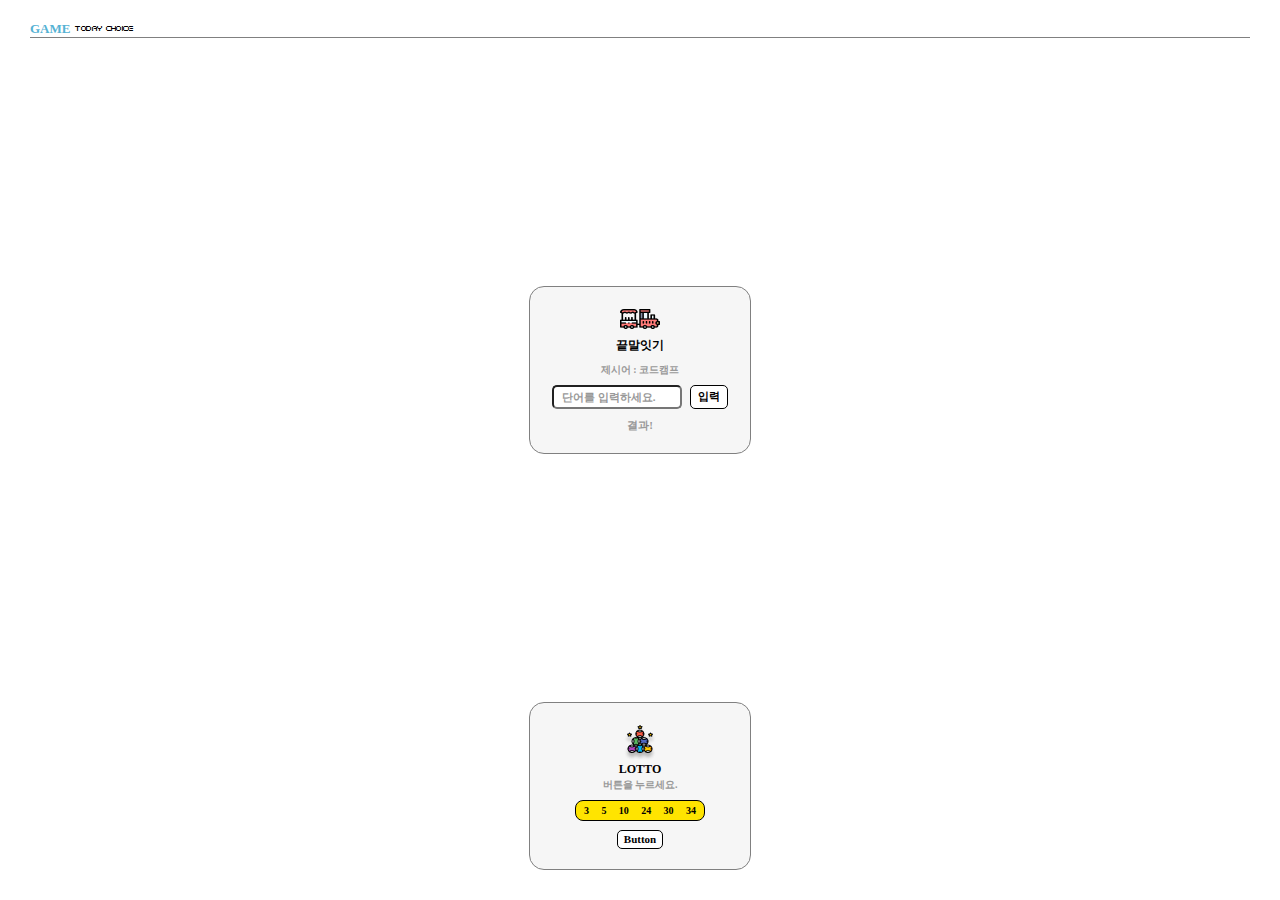
<file: cyworld/game.html>
<!DOCTYPE html>
<html lang="ko">
<head>
    <title>Game</title>
    <link href="./styles/game.css" rel="stylesheet">
    <script src="./script/game.js"></script>
</head>
<body>
    <div class="wrapper">
        <div class="wrapper__header">
            <div class="header__title">
                <div class="title">GAME</div>
                <div class="subtitle">TODAY CHOICE</div>
            </div>
            <div class="divideLine"></div>
        </div>
        <div class="game__container">
            <img src="./images/word.png">
            <div class="game__title">끝말잇기</div>
            <div class="game__subtitle">제시어 : <span id="word">코드캠프</span></div>
            <div class="game__input__container">
                <input id="inputText" type="text" placeholder="단어를 입력하세요.">
                <button onclick="startWord()" id="inputButton">입력</button>
            </div>
            <span id="gameResult">결과!</span>
        </div>
        <div class="game__container">
            <img src="./images/lotto.png">
            <div class="game__title">LOTTO</div>
            <div class="game__subtitle">버튼을 누르세요.</div>
            <div class="game__lotto">
                <span id="num1">3</span>
                <span id="num2">5</span> 
                <span id="num3">10</span> 
                <span id="num4">24</span> 
                <span id="num5">30</span> 
                <span id="num6">34</span>
            </div>
            <button onclick="putLottoNum()" id="lottoButton">Button</button>
        </div>
    </div>
</body>
</html>
</file>
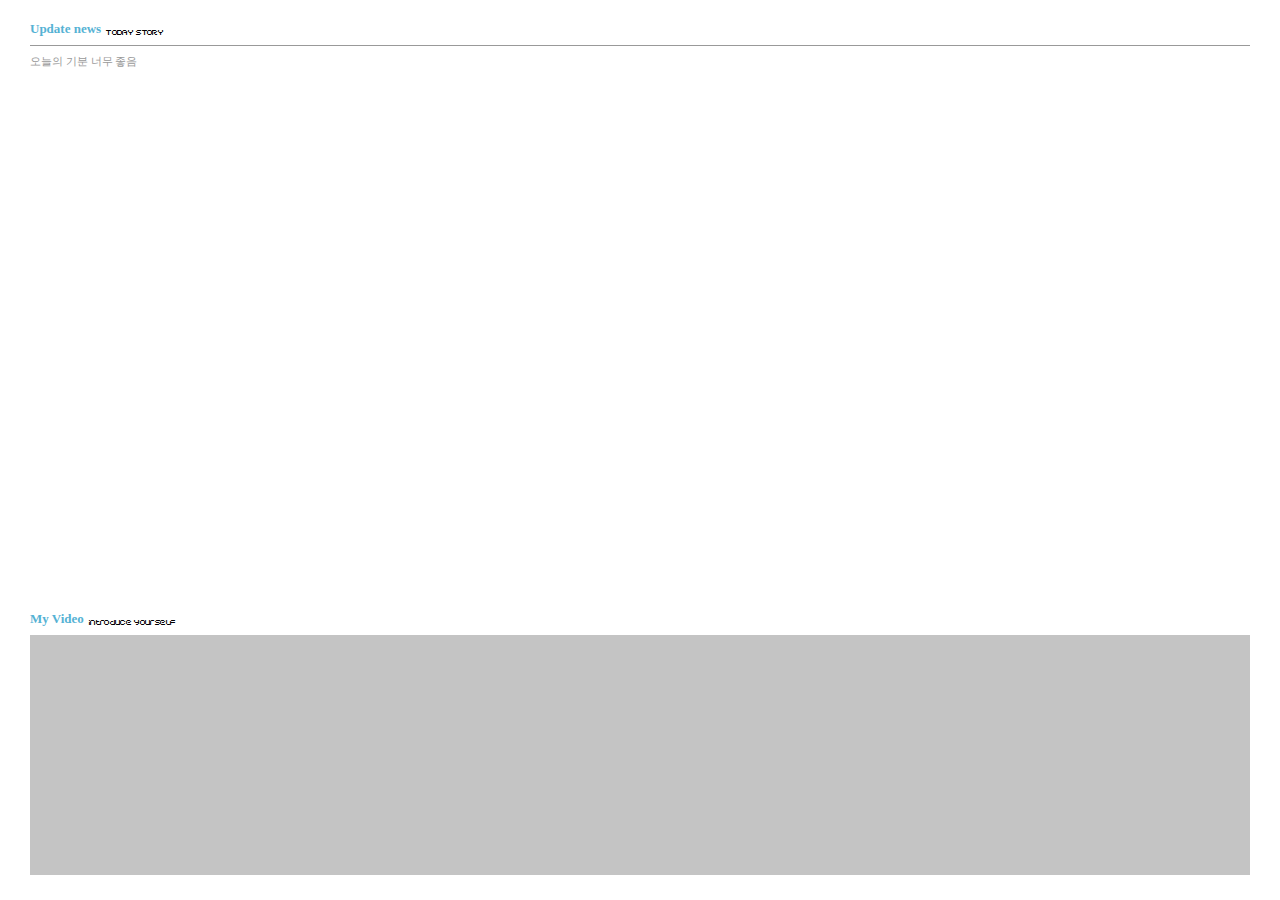
<file: cyworld/home.html>
<!DOCTYPE html>
<html lang="ko">
<head>
    <title>Home</title>
    <link href="./styles/home.css" rel="stylesheet">
</head>
<body>
    <div class="wrapper">
        <div class="wrapper__header">
            <div class="content__title">
                <div class="title">Update news</div>
                <div class="subtitle">TODAY STORY</div>
            </div>
            <div class="content">오늘의 기분 너무 좋음</div>
        </div>
        <div class="wrapper__body">
            <div class="content__title">
                <div class="title">My Video</div>
                <div class="subtitle">introduce yourself</div>
            </div>
            <div class="videobox"> </div>
        </div>
    </div>
</body>
</html>
</file>
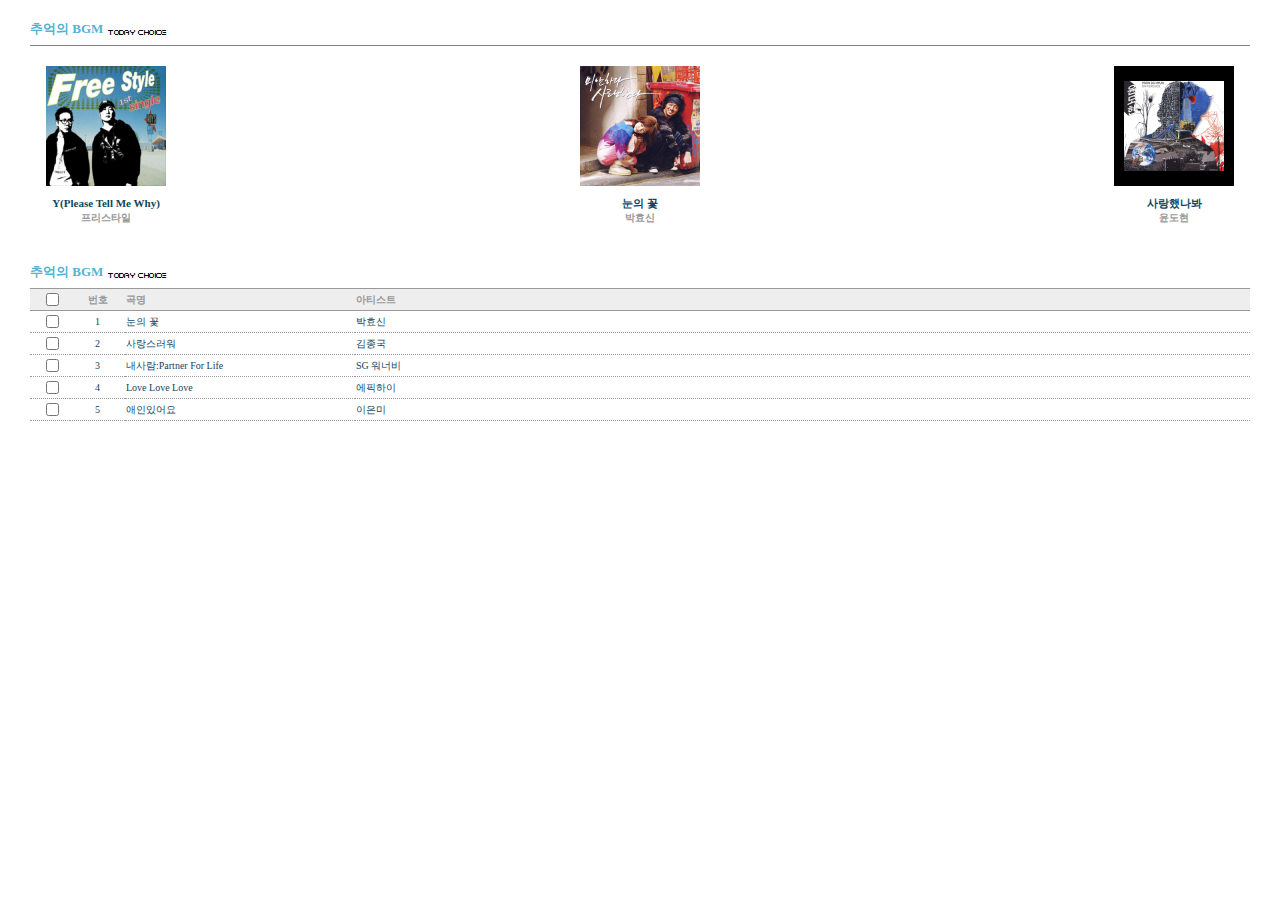
<file: cyworld/jukebox.html>
<!DOCTYPE html>
<html lang="ko">
<head>
    <title>Music</title>
    <link href="./styles/jukebox.css" rel="stylesheet">
    <script src="./script/jukebox.js"></script>
</head>
<body>
    <div class="wrapper">
        <div class="wrapper__header">
            <div class="header__title">
                <div class="title">추억의 BGM</div>
                <div class="subtitle">TODAY CHOICE</div>
            </div>
            <div class="divideLine"></div>
            <div class="album__container">
                <div class="album__container__song">
                    <div class="song__img"><img src="./images/jukebox-01.png"></div>
                    <div class="song__title">Y(Please Tell Me Why)</div>
                    <div class="song__artist">프리스타일</div>
                </div>
                <div class="album__container__song">
                    <div class="song__img"><img src="./images/jukebox-02.png"></div>
                    <div class="song__title">눈의 꽃</div>
                    <div class="song__artist">박효신</div>
                </div>
                <div class="album__container__song">
                    <div class="song__img"><img src="./images/jukebox-03.png"></div>
                    <div class="song__title">사랑했나봐</div>
                    <div class="song__artist">윤도현</div>
                </div>
            </div>
            <div class="album__table">
                <div class="header__title">
                    <div class="title">추억의 BGM</div>
                    <div class="subtitle">TODAY CHOICE</div>
                </div>
                <table id="table" class="table">
                    <tr>
                        <!-- this는 이벤트가 발생한 element, 즉, 'all' 체크박스 -->
                        <th class="th-1"><input type="checkbox" id="all" name="music" onclick='selectAll(this)'></th>
                        <th class="th-2">번호</th>
                        <th class="th-3">곡명</th>
                        <th>아티스트</th>
                    </tr>
                    <tr>
                        <td><input type="checkbox"  name="music"></td>
                        <td><center>1</center></td>
                        <td>눈의 꽃</td>
                        <td>박효신</td>
                    </tr>
                    <tr>
                        <td><input type="checkbox" name="music"></td>
                        <td><center>2</center></td>
                        <td>사랑스러워</td>
                        <td>김종국</td>
                    </tr>
                    <tr>
                        <td><input type="checkbox" name="music"></td>
                        <td><center>3</center></td>
                        <td>내사람:Partner For Life</td>
                        <td>SG 워너비</td>
                    </tr>
                    <tr>
                        <td><input type="checkbox" name="music"></td>
                        <td><center>4</center></td>
                        <td>Love Love Love</td>
                        <td>에픽하이</td>
                    </tr>
                    <tr>
                        <td><input type="checkbox" name="music"></td>
                        <td><center>5</center></td>
                        <td>애인있어요</td>
                        <td>이은미</td>
                    </tr>
                </table>
            </div>
        </div>
    </div>
</body>
</html>
</file>
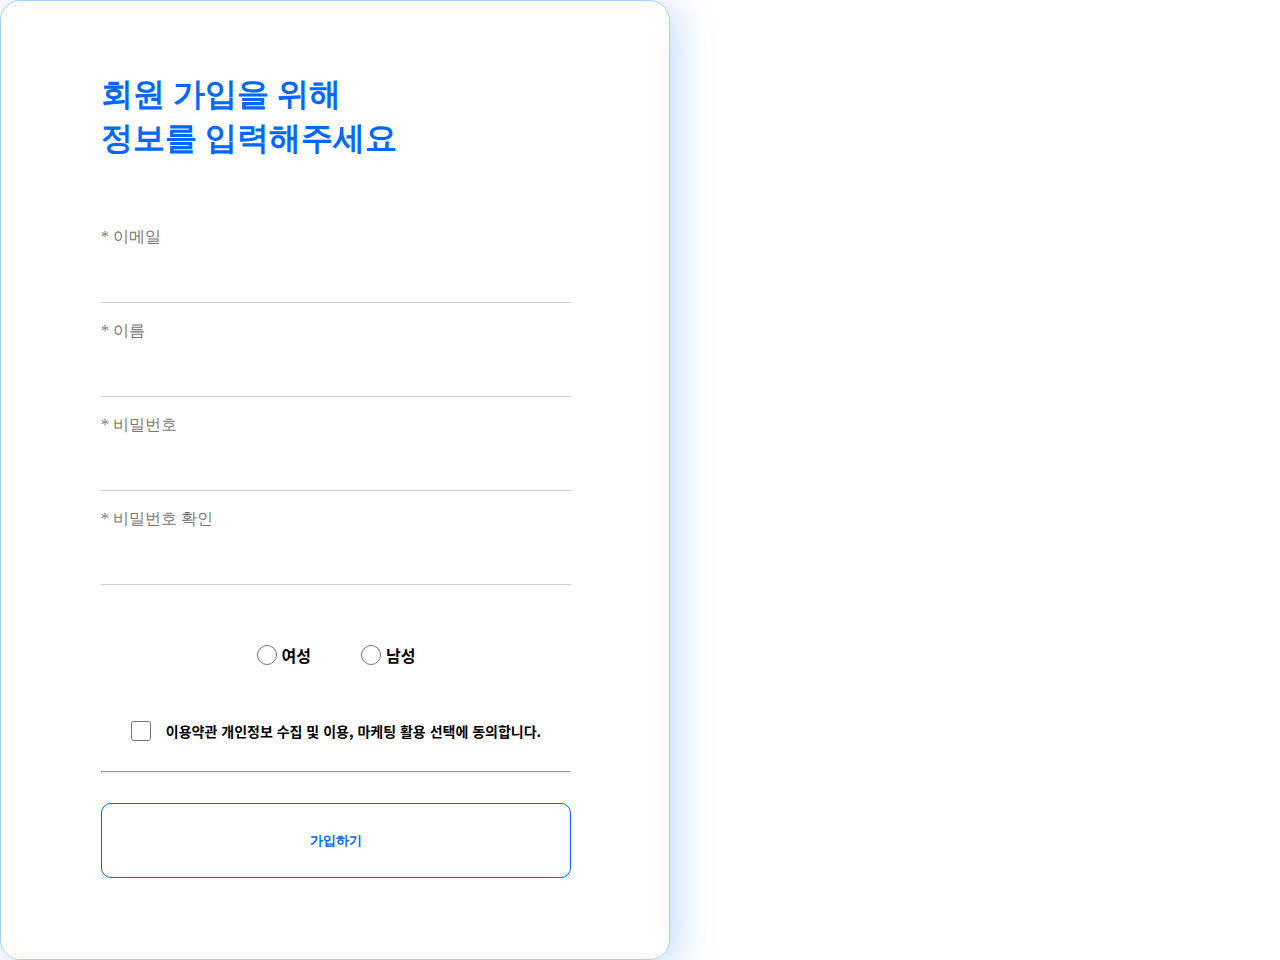
<file: class/01-html/02-signup.html>
<!DOCTYPE html>
<html lang="ko">
<head>
    <!-- ./ 현재폴더 ../ 상위폴더 -->
    <link href="./02-signup.css" rel="stylesheet">
    <title>회원가입</title>
</head>
<body>
    <div class="background">
        <div class="form">
            <h2>회원 가입을 위해<br>정보를 입력해주세요</h2>
            * 이메일<br>
            <input class="line" type="text"><br><br>
            * 이름<br>
            <input class="line" type="text"><br><br>
            * 비밀번호<br>
            <input class="line" type="password"><br><br>
            * 비밀번호 확인<br>
            <input class="line" type="password"><br><br>
            <!--화면에는 뜨지만 선택은 불가능 하게.-->
            <!--ed가 붙는 속성은 true 적지 않아도 된다.-->
            <!-- <select>
                <option disabled="true" selected="true">지역을 선택하세요.</option> 
                <option>서울</option>
                <option>경기</option>
                <option>인천</option>
            </select> -->
                <!--(name) 그룹으로 묶어 하나만 선택되도록 한다.-->
            <div class="form__select">
                <div class="form__select__gender">
                    <div class="form__select__gender__radio"><input type="radio" name="gender"><b>여성</b></div>
                    <input type="radio" name="gender"> <b>남성</b>
                </div>
                <br>
                <div class="form__select__agree">
                <input type="checkbox"><b>이용약관 개인정보 수집 및 이용, 마케팅 활용 선택에 동의합니다.</b>
                </div>
            </div>
            
            <hr>
            <!--button을 만드는 두 가지 방식. input 태그의 경우 꾸미기 어려움-->
            <button><b>가입하기</b></button>
            <!-- <input type="button" value="가입하기"> -->
        </div>
    </div>
</body>
</html>
</file>
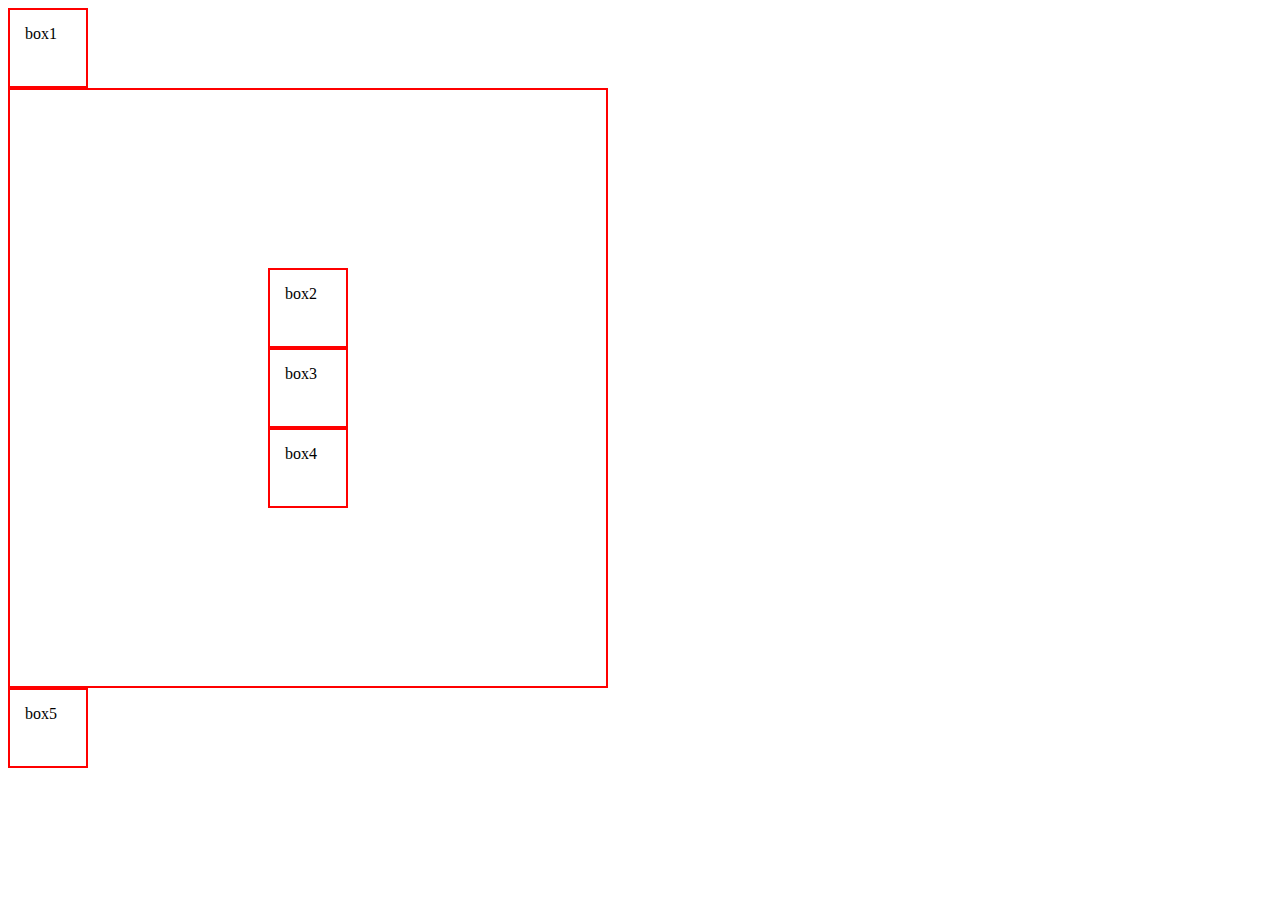
<file: class/02-css/01-boxmodel.html>
<!DOCTYPE html>
<html lang="ko">
<head>
    <title>Document</title>
    <style>
        /*부모 박스에 flex 후 자식 정렬 설정
            flex-direction justify-content 의 방향은 같고 aline-center 방향은 반대
        */
        /*absolute는 박스의 절대 위치 fixed는 보이는 화면 기준(네비게이션 바 고정)*/
        *{
            /* border를 기준으로 크기조절을 위한 사전작업 권장! */
            box-sizing: border-box;
        }
        div{
            width:80px;
            height: 80px;
            border: 2px solid red;
            padding:15px;
        }
        .box{
            width: 600px;
            height: 600px;
            display: flex;
            flex-direction: column; /*나열 방향*/
            align-items: center;
            justify-content: center;
        }
    </style>
</head>
<body>
    <div>box1</div>
    <div class="box">
        <div>box2</div>
        <div>box3</div>
        <div>box4</div>
    </div>
    <div>box5</div>
</body>
</html>
</file>
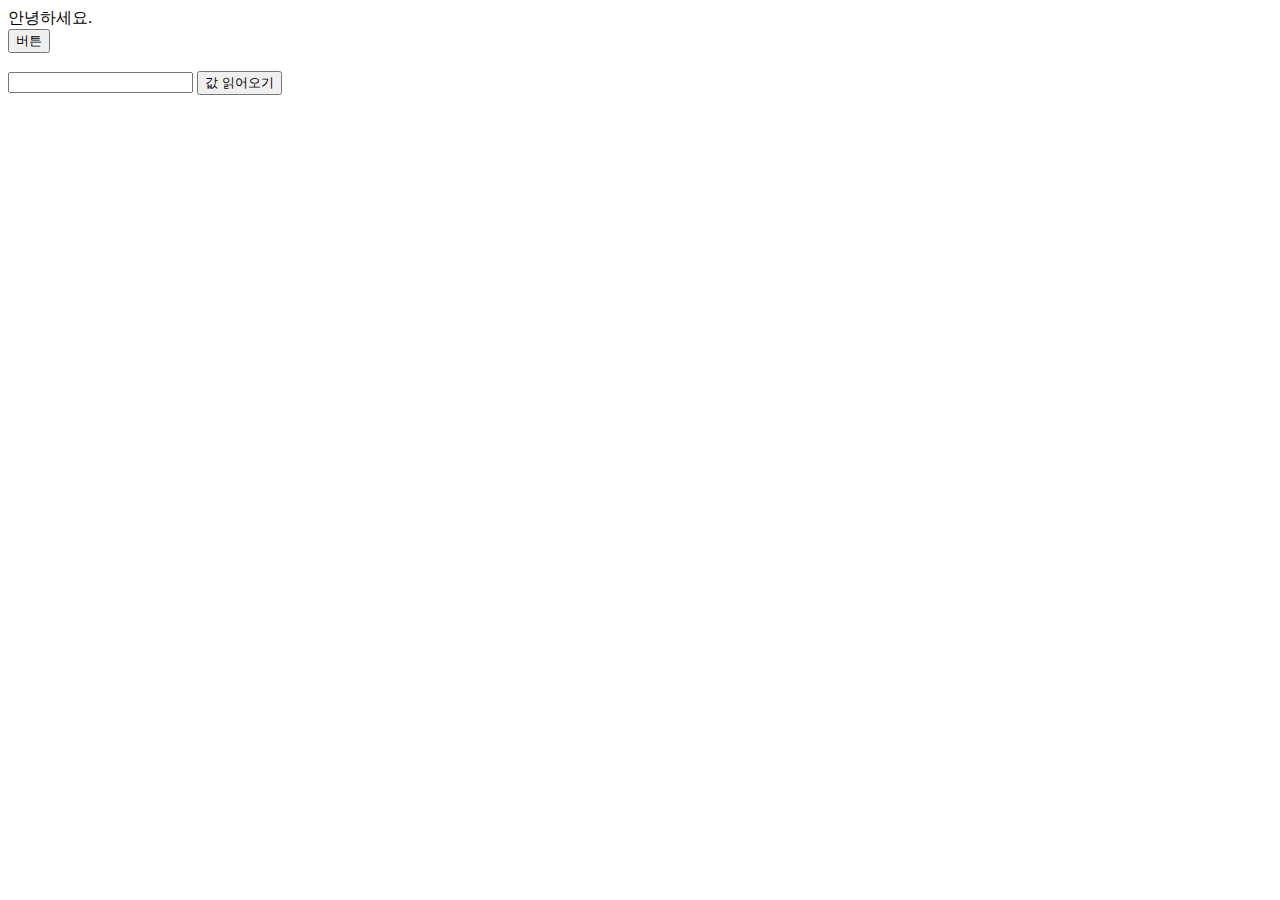
<file: class/03-javascript/04-document.html>
<!DOCTYPE html>
<html lang="ko">
<head>
    <title>Document</title>
    <script src="./04-document.js"></script>
</head>
<body>
    <div id="greeting">안녕하세요.</div>
    <!--changeGreeting은 요소를 찾는 것 기능을 실행하기 위해 () 추가!-->
    <button onclick="changeGreeting()">버튼</button>
    <br>
    <br>
    <input type = "text" id="inputData">
    <button onclick="readValue()"> 값 읽어오기</button>
</body>
</html>
</file>
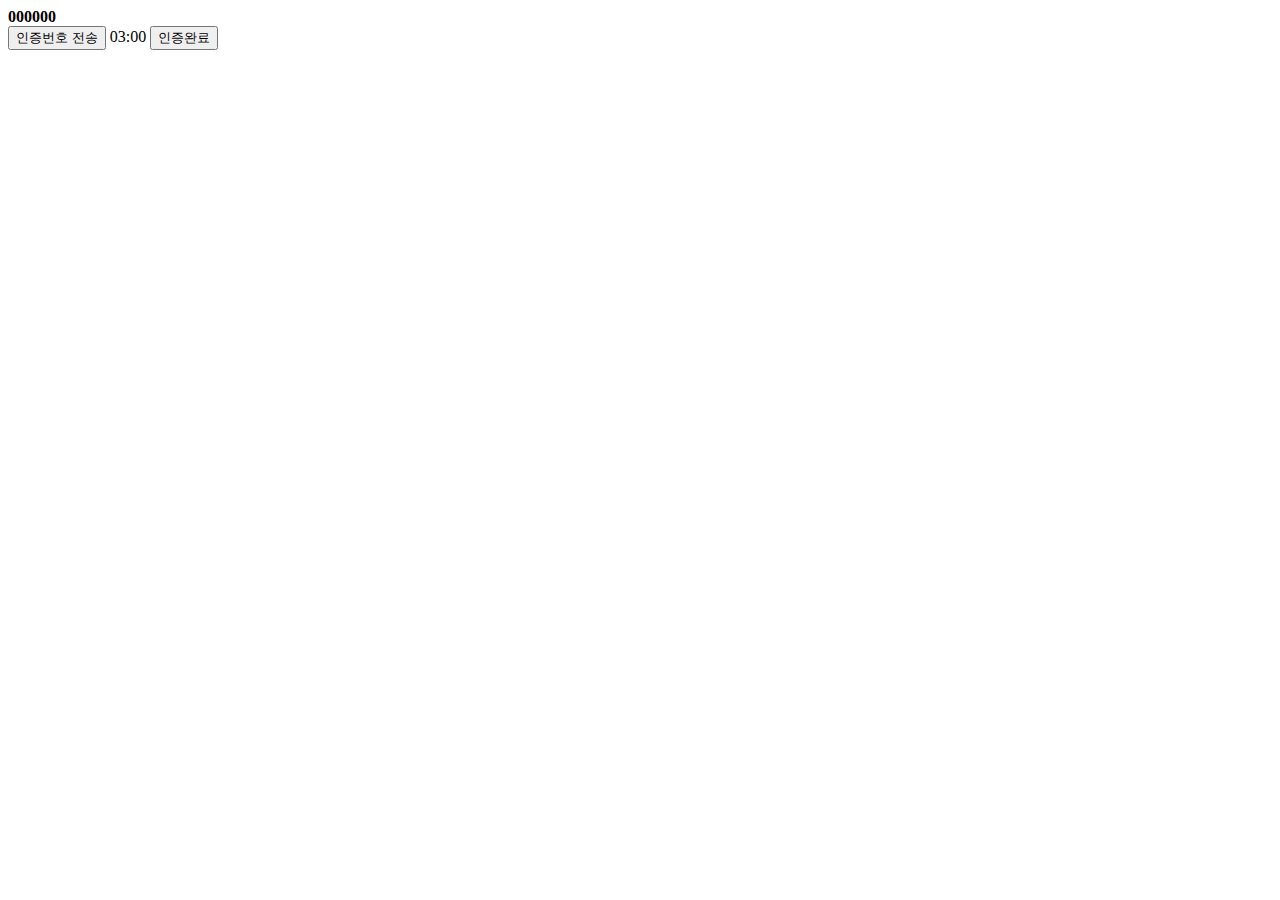
<file: class/03-javascript/05-function.html>
<!DOCTYPE html>
<html lang="ko">
<head>
    <title>Function</title>
    <script src="./05-function.js"></script>
    <style>
        #token{
            font-weight:bold;
        }
    </style>
</head>
<body>
    <div id="token">000000</div>
    <button onclick="pressedBtn()">인증번호 전송</button>
    <span id="timer">03:00</span>
    <button id="okToken">인증완료</button>
</body>
</html>
</file>
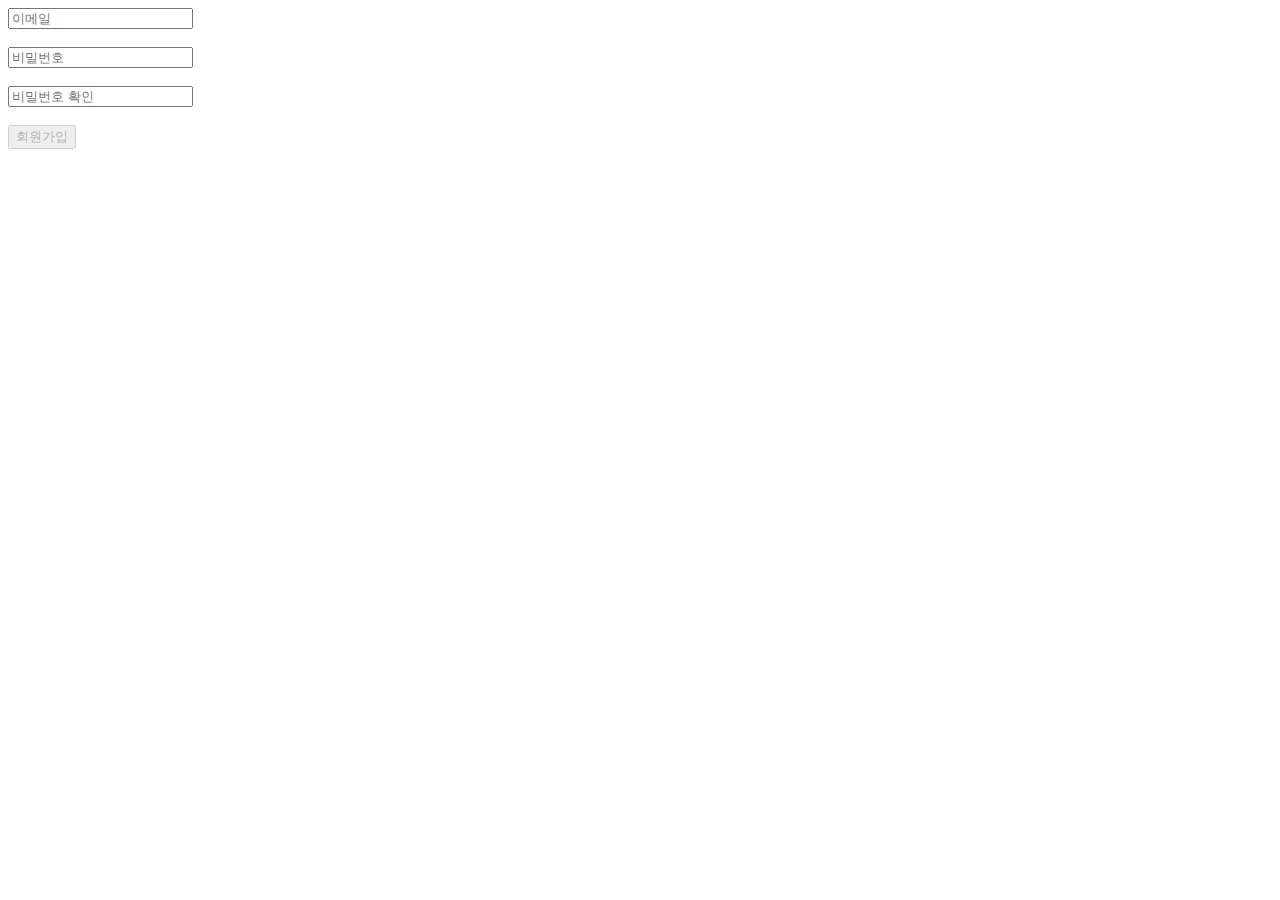
<file: class/03-javascript/07-signup.html>
<!DOCTYPE html>
<html lang="ko">
<head>
    <title>Signup</title>
    <script src="./07-signup.js"></script>
</head>
<body>
    <input id="email" type="text" placeholder="이메일" oninput="checkValidation()">
    <br><br>
    <input id="pw1" type="password" placeholder="비밀번호" oninput="checkValidation()">
    <br><br>
    <input id="pw2" type="password" placeholder="비밀번호 확인" oninput="checkValidation()">
    <br><br>
    <button id="btn" disabled="true">회원가입</button>
</body>
</html>
</file>
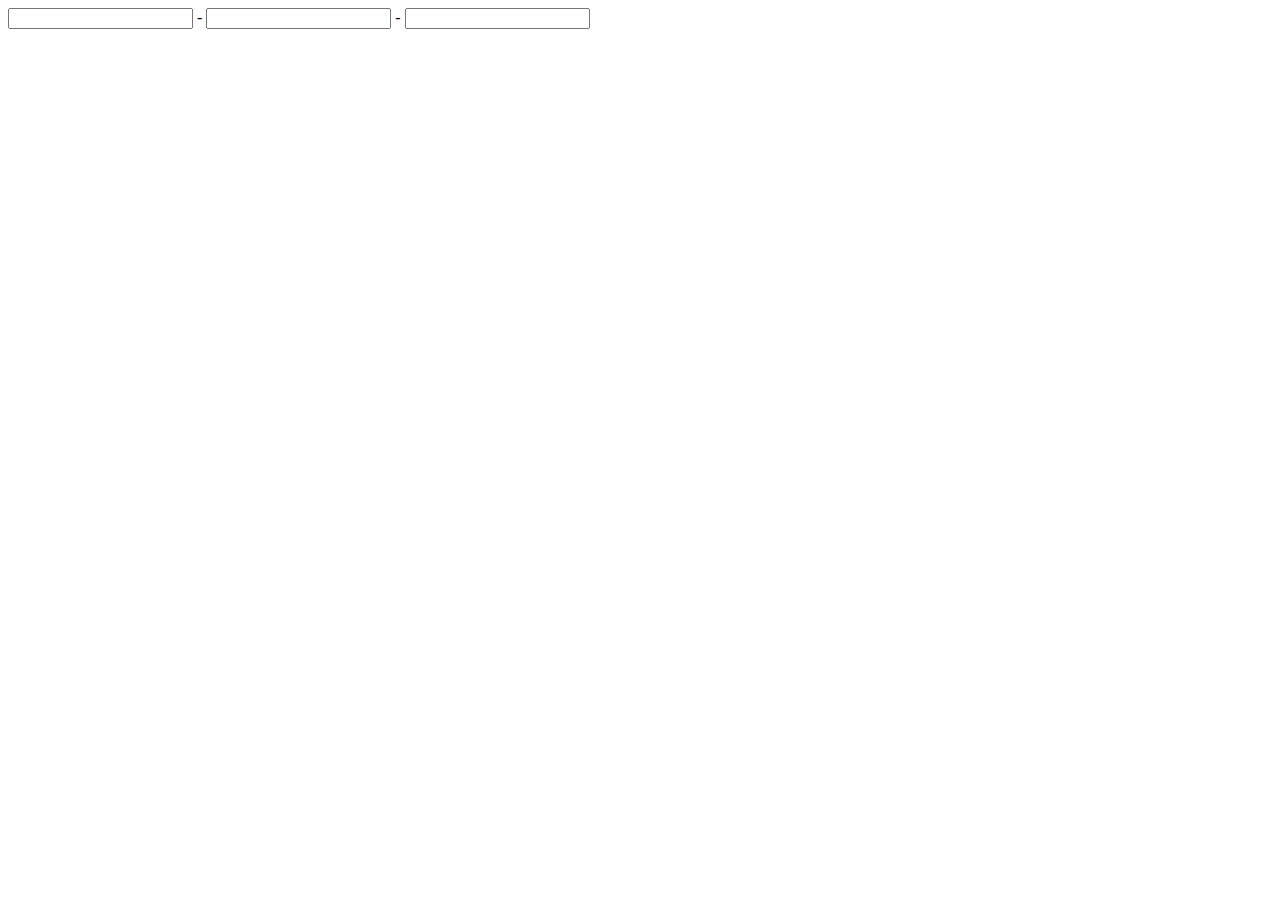
<file: class/03-javascript/08-phone.html>
<!DOCTYPE html>
<html lang="ko">
<head>
    <title>Phone</title>
    <script src="./08-phone.js"></script>
</head>
<body>
    <input id="p1" type="text" oninput="changeFocus1()" maxlength="3"> -
    <input id="p2" type="text" oninput="changeFocus2()" maxlength="4"> -
    <input id="p3" type="text" maxlength="4">
</body>
</html>
</file>
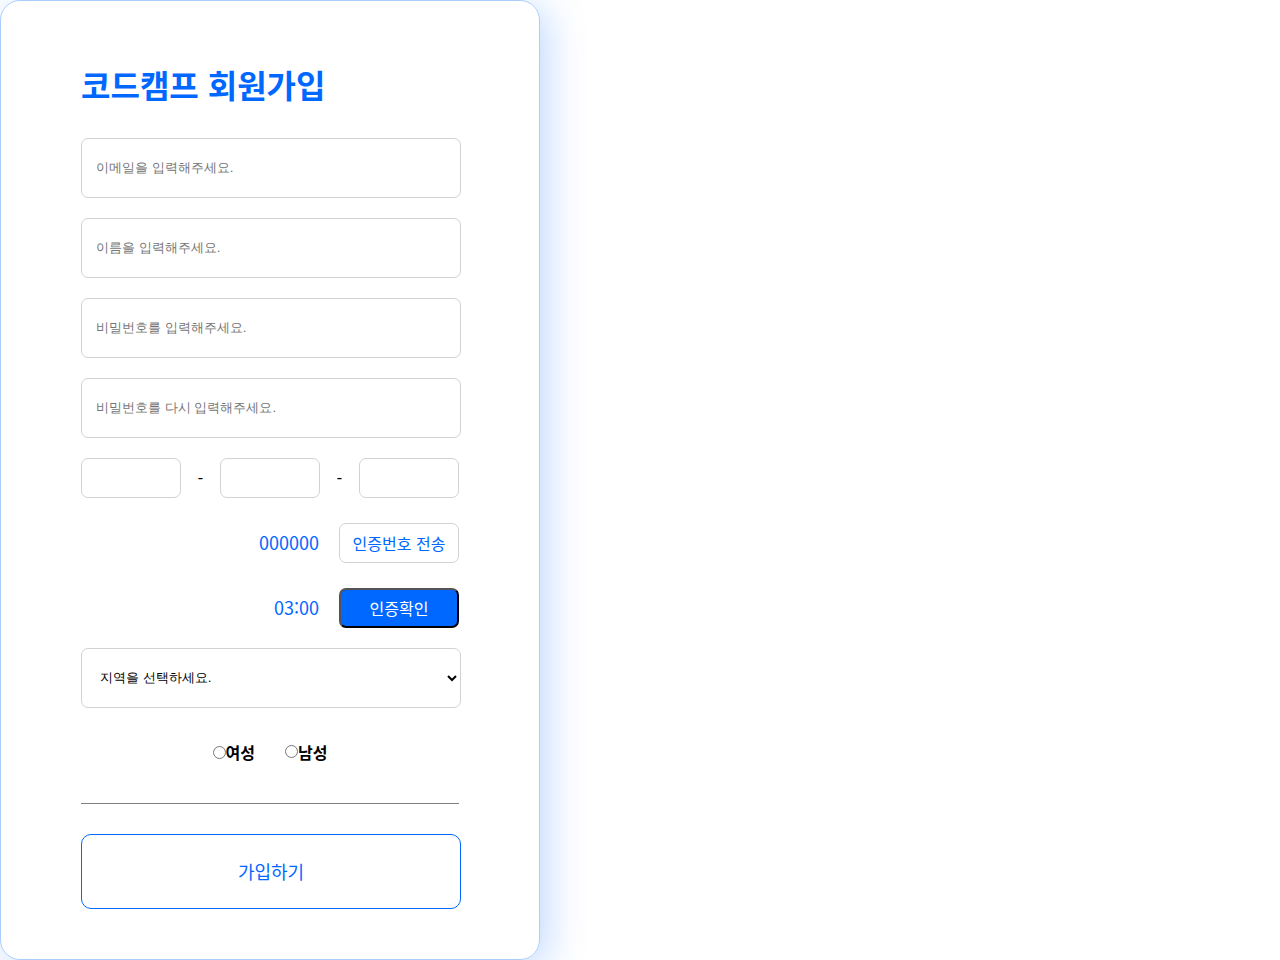
<file: class/final/final.html>
<!DOCTYPE html>
<html lang="ko">
<head>
    <title>Final</title>
    <script src="./final.js"></script>
    <link href="./final.css" rel="stylesheet">
</head>
<body>
    <div class="background">
        <div class="form">
            <div class="form__title">코드캠프 회원가입</div>
            <div class="form__input">
                <input id ="email" class="input__email userInfo" oninput="checkAllValidation()" type="text" placeholder="이메일을 입력해주세요.">
                <input id ="name" class="input__name userInfo" oninput="checkAllValidation()" type="text" placeholder="이름을 입력해주세요.">
                <input id ="pw1" class="input__pw1 userInfo" oninput="checkAllValidation()" type="password" placeholder="비밀번호를 입력해주세요.">
                <input id ="pw2" class="input__pw2 userInfo" oninput="checkAllValidation()" type="password" placeholder="비밀번호를 다시 입력해주세요.">
                <div class="form__check">
                    <div class="check__number">
                        <input class="userNum" id="number1" type="text" oninput="changeFocus1()" oninput="checkValidation()"  maxlength="3"> -
                        <input class="userNum" id="number2" type="text" oninput="changeFocus2()" oninput="checkValidation()"  maxlength="4"> -
                        <input class="userNum" id="number3" type="text" oninput="checkValidation()" maxlength="4">
                    </div>
                    <div class="check__send">
                        <div id="token">000000</div>
                        <button id="buttonAble" disabled = "true" onclick="pressedBtn()">인증번호 전송</button>
                    </div>
                    <div class="check__time">
                        <span id="timer">03:00</span>
                        <button id="okToken" oninput="checkAllValidation()" onclick="ok()">인증확인</button>
                    </div>
                </div>
                <select id="selectBox">
                    <option disabled="true" oninput="checkAllValidation()" selected="true">지역을 선택하세요.</option> 
                    <option>서울</option>
                    <option>경기</option>
                    <option>인천</option>
                </select>
                <div class="form__gender">
                    <div class="spaceGender"><input type="radio" name="gender" oninput="checkAllValidation()"><b>여성</b></div>
                    <input type="radio" name="gender" oninput="checkAllValidation()"> <b>남성</b>
                </div>
            </div>
            <div class="divideLine"></div>
            <button id="join" onclick="ok()" disabled="true">가입하기</button>
        </div>
    </div>
</body>
</html>
</file>
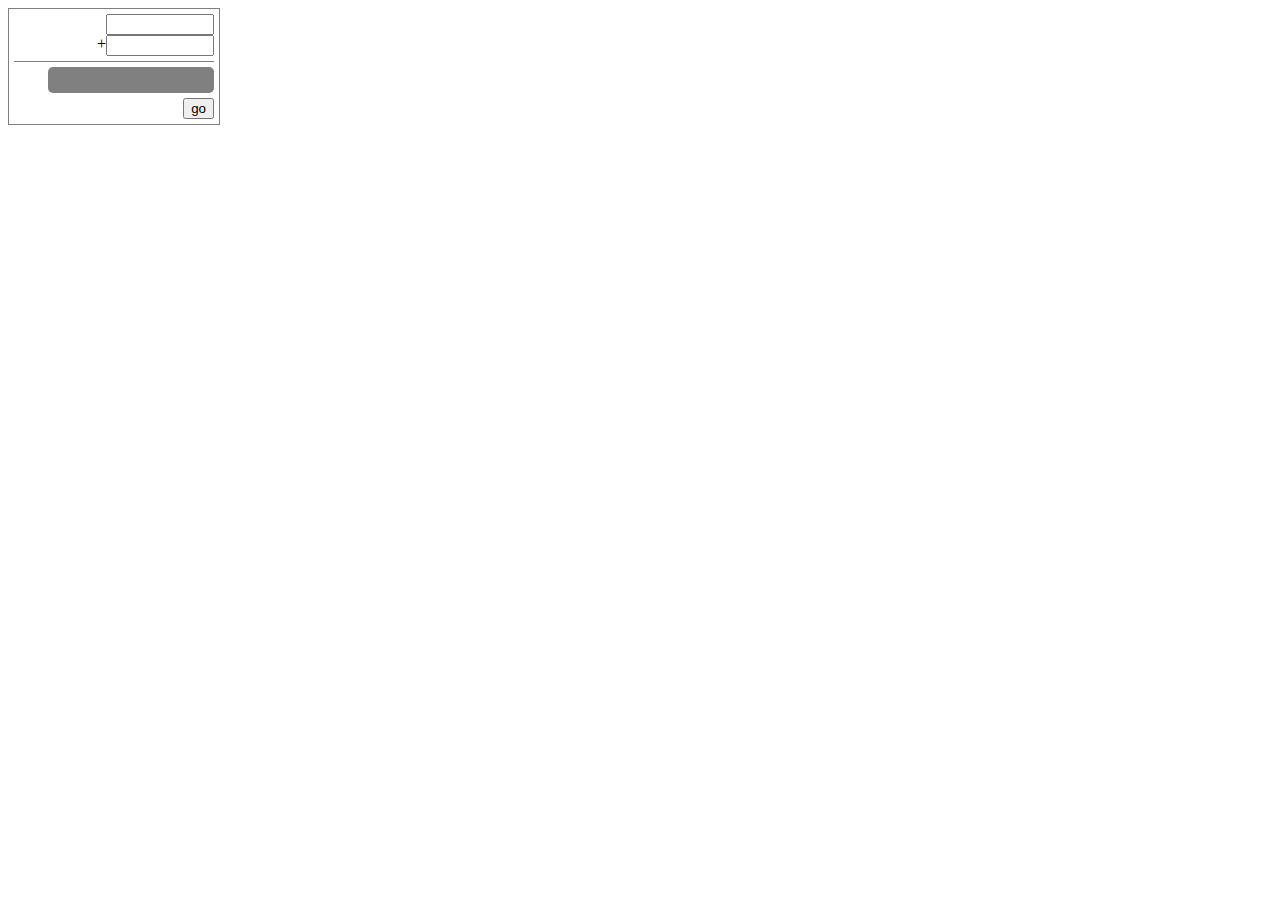
<file: class/pre_cal-master/연습-calculator.html>
<!DOCTYPE html>
<html lang="ko">
<head>
    <title>Document</title>
    <script src="calculator.js"></script>
    <link href="calculator.css" rel="stylesheet">
</head>
<body>
    <div class="forms">
        <input id="a" type="number">
        <div class="secline">
            <div>+</div>
            <input id="b" type="number">
        </div>
    </div>
    <div id="hr"></div>
    <div id="result"></div>
    <button onclick="add()">go</button>
</body>
</html>
</file>
<file: cyworld/styles/game.css>
@font-face {
    font-family: 'Sci Fied Bitmap';
    src: url('../font/scifibit.ttf') format('truetype');
}

*{
    box-sizing: border-box;
    margin: 0px;
}

html, body{
    width: 100%;
    height: 100%;
}

.wrapper{
    width: 100%;
    height: 100%;
    padding:20px 30px 30px 30px;
    display: flex;
    flex-direction: column;
    align-items: center;
    justify-content: space-between;
}
.wrapper__header{
    width:100%;
    display: flex;
    flex-direction: column;
}
.header__title{
    display: flex;
    flex-direction: row;
    align-items: center;
}
.title{
    /*글씨 속성*/
    font-family: 'Malgun Gothic';
    font-style: normal;
    font-weight: 700;
    font-size: 13px;
    line-height: 17px;
    text-align: justify;
    color: #55B2D4;
}
.subtitle{
    /*글씨 속성*/
    margin-left: 5px;
    font-family: 'Sci Fied Bitmap';
    font-size: 8px;
    margin-bottom: 1px;
    letter-spacing: -0.08em;
}
.game__input__container{
    display: flex;
    flex-direction: row;

}
.game__title{
    /*글씨 속성*/
    font-family: 'Malgun Gothic';
    font-style: normal;
    font-weight: 900;
    font-size: 12px;
    line-height: 15px;
    text-align: center;
    color: #000000;
}
.game__subtitle{
    /*글씨 속성*/
    font-family: 'Malgun Gothic';
    font-style: normal;
    font-weight: 700;
    font-size: 10px;
    line-height: 13px;
    text-align: center;
    color: #999999;
}
.divideLine{
    border-top: 1px solid gray;
    width: 100%;
}
.game__container{
    width: 222px;
    height: 168px;
    background-color:#F6F6F6;
    border-radius: 15px;
    border: 1px solid gray;
    padding: 22px 20px 20px 20px;
    display: flex;
    flex-direction: column;
    align-items: center;
    justify-content:space-between;
}
#inputText{
    width: 130px;
    height: 24px;
    padding-left:8px;
    margin-right: 8px;
    border-radius: 5px;

}
/*가상 선택자 안내문구에만 속성 적용*/
#inputText::placeholder{
    /*글씨 속성*/
    font-family: 'Malgun Gothic';
    font-style: normal;
    font-weight: 700;
    font-size: 11px;
    line-height: 15px;
    color: #999999;
}
#inputButton{
    width: 38px;
    height: 24px;
}

#gameResult{
    /*글씨 속성*/
    font-family: 'Malgun Gothic';
    font-style: normal;
    font-weight: 700;
    font-size: 11px;
    line-height: 15px;
    text-align: center;
    color: #999999;
}

.game__lotto{
    width: 130px;
    height: 21px;
    background-color: #FFE400;
    border: 1.4px solid black;
    border-radius: 8px;
    padding: 5px 8px;
    margin: 8px 0px 8px 0px;
    display: flex;
    flex-direction: row;
    align-items: center;
    justify-content: space-between;
    /*글씨 속성*/
    font-family: 'Malgun Gothic';
    font-style: normal;
    font-weight: 700;
    font-size: 10px;
    line-height: 13px;
    text-align: center;
    color: #000000;
}

button{
    background-color: white;
    border: 1.4px solid black;
    border-radius: 5px;
    /*글씨 속성*/
    font-family: 'Malgun Gothic';
    font-style: normal;
    font-weight: 700;
    font-size: 11px;
    line-height: 15px;
    text-align: center;
    color: #020101;
    
}
/*가상 선택자 버튼 위에 마우스가 올라가면 속성이 바뀜*/
button:hover{
    background-color: black;
    color: white;
    border: 1px solid white;
}
</file>
<file: cyworld/styles/home.css>
@font-face {
    font-family: 'Sci Fied Bitmap';
    src: url('../font/scifibit.ttf') format('truetype');
}

*{
    box-sizing: border-box;
    margin: 0px;
}

html, body{
    width: 100%;
    height: 100%;
}

.wrapper{
    width: 100%;
    height: 100%;
    padding: 20px 30px;
    display: flex;
    flex-direction: column;
    justify-content: space-between;
}
.wrapper__header{
    width: 100%;
    height: 99px;
}

.wrapper__body{
    width: 100%;
    height: 270px;
}

.content__title{
    display: flex;
    flex-direction: row;
    align-items: flex-end;
    margin-bottom:8px;
}
.title{
    /*글씨 속성*/
    font-family: 'Malgun Gothic';
    font-style: normal;
    font-weight: 700;
    font-size: 13px;
    line-height: 17px;
    text-align: justify;
    color: #55B2D4;

}
.subtitle{
    /*글씨 속성*/
    margin-left: 5px;
    font-family: 'Sci Fied Bitmap';
    font-size: 8px;
    margin-bottom: 1px;
    letter-spacing: -0.08em;
    
}
.content{
    padding-top: 8px;
    height: 94px;
    width: 100%;
    border-top: 1px solid #999999;
    /*글씨 속성*/
    font-family: 'Malgun Gothic';
    font-style: normal;
    font-weight: 400;
    font-size: 11px;
    line-height: 15px;
    text-align: justify;
    color: #999999;
}
.videobox{
    margin-top: 5px;
    width: 100%;
    height: 240px;
    background-color: #C4C4C4;
}
</file>
<file: cyworld/styles/jukebox.css>
@font-face {
    font-family: 'Sci Fied Bitmap';
    src: url('../font/scifibit.ttf') format('truetype');
}

*{
    box-sizing: border-box;
    margin: 0px;
}

html, body{
    width: 100%;
    height: 100%;
} 

.wrapper{
    width: 100%;
    height: 100%;
    padding:20px 30px 30px 30px;
    display: flex;
    flex-direction: column;
}
.wrapper__header{
    width:100%;
    display: flex;
    flex-direction: column;
}
.header__title{
    display: flex;
    flex-direction: row;
    align-items: flex-end;
    margin-bottom: 8px;
}
.title{
    /*글씨 속성*/
    font-family: 'Malgun Gothic';
    font-style: normal;
    font-weight: 700;
    font-size: 13px;
    line-height: 17px;
    text-align: justify;
    color: #55B2D4;
}
.subtitle{
    /*글씨 속성*/
    margin-left: 5px;
    font-family: 'Sci Fied Bitmap';
    font-size: 8px;
    margin-bottom: 1px;
    letter-spacing: -0.08em;
}

.divideLine{
    border-top: 1px solid gray;
    width: 100%;
}

.album__container{
    height: 190px;
    padding: 20px 16px;
    margin-bottom: 27px;
    display: flex;
    flex-direction: row;
    justify-content: space-between;
    
}
.album__container__song{
    display: flex;
    flex-direction: column;
    align-items: center;
    justify-content: space-between;
}
.song__img{
    width: 120px;
    height: 120px;
}
.song__title{
    margin-top: 10px;
    /*글씨 속성*/
    font-family: 'Malgun Gothic';
    font-style: normal;
    font-weight: 700;
    font-size: 11px;
    line-height: 15px;
    text-align: center;
    color: #0F465E;
}
.song__artist{
    /*글씨 속성*/
    font-family: 'Malgun Gothic';
    font-style: normal;
    font-weight: 700;
    font-size: 10px;
    line-height: 13px;
    text-align: center;
    color: #999999;
}

table{
    table-layout:fixed;
    width: 100%;
    height: 119px;
    border-collapse: separate;
    border-spacing: 0px;
} 
table input{
    margin-left:15px;
    margin-top: 3px;
}
th{
    border-top: 1px solid #999999;
    border-bottom: 1px solid #999999;
    background-color: #EEEEEE;
    text-align: left;
    /*글씨 속성*/
    font-family: 'Malgun Gothic';
    font-style: normal;
    font-weight: 700;
    font-size: 10px;
    line-height: 13px;
    color: #999999;
}
td{
    border-bottom: 1px dotted #999999;
    text-align: left;
    /*글씨 속성*/
    font-family: 'Malgun Gothic';
    font-style: normal;
    font-weight: 400;
    font-size: 10px;
    line-height: 13px;
    color: #0F465E;
}
.th-1{
    width: 40px;
}
.th-2{
    width:55px;
    text-align: center;
}
.th-3{
    width: 230px;
}
</file>
<file: class/01-html/02-signup.css>
/* border 박스의 기준이 되는 테두리 */
/* border-box -> border 고정 padding 조절 content-box 옵션에서 변경 필요*/
*{
    box-sizing: border-box;
    margin:0px;
}

body{
    background-color:white;
}
.background{
    width: 670px;
    height: 960px;
    border: 1px solid #AACDFF;
    box-shadow: 7px 7px 39px rgba(0, 104, 255, 0.25);
    border-radius: 20px;
}

.form{
    width: 470px;
    height: 818px;
    margin: 72px 100px 72px 100px;
    font-size: 16px;
    color: #797979;
}
/*제목*/
h2{
    width: 466px;
    height: 94px;
    font-size: 32px;
    color: #0068FF;
    margin-bottom: 60px;
}
/*입력*/
/* input 아래 테두리만 보이게 함. */
.line{
    width: 100%;
    height: 55px;
    border: none;
    border-top: 0px;
    border-left: 0px;
    border-right: 0px;
    border-bottom: 1px solid #CFCFCF;
}
/* input 입력 시 아래 테두리 색 변경 */
.line:focus{
    outline: none;
    border-bottom: 1px solid #0068FF;
}

/* 가운데 정렬 시키기 위함 */
.form__select{
    display: flex;
    flex-direction: column;
    justify-content: center;
    font-family: 'Noto Sans CJK KR';
    font-style: normal;
    font-weight: 400;
    color: black;
}

.form__select__gender{
    font-size: 16px;
    font-weight: 600;
    margin : 40px auto 30px auto;
    display: flex;
    flex-direction: row;
    align-items: center;
}
.form__select__gender__radio{
    display: flex;
    flex-direction: row;
    align-items: center;
    margin-right: 50px;
}
/* 라디오 버튼 크기 조절 */
.form__select__gender input{
    /* appearance: none; */
    width:20px;
    height:20px;
    margin-right: 5px;
    border-radius: 30px;
    /* background-color: #797979; */
}
/*선택 시 버튼 커스텀*/
/* .form__select__gender input:checked{
    width:20px;
    height:20px;
    margin-right: 5px;
    border-radius: 30px;
    background-color: black;
} */

.form__select__agree{
    font-size: 14px;
    display: flex;
    flex-direction: row;
    justify-content: center;
}
/* 라디오 버튼 크기 조절 */
.form__select__agree input{
    width:20px;
    height:20px;
    margin-right: 15px;
}

hr{
    counter-reset: #E6E6E6;
    margin : 30px 0px;
}
button{
    width: 470px;
    height: 75px;
    background: #FFFFFF;
    border: 1px solid #0068FF;
    color: #0068FF;
    border-radius: 10px;
}
</file>
<file: class/final/final.css>
*{
    box-sizing: border-box;
    margin:0px;
}

body{
    background-color:white;
}

.background{
    border: 1px solid #AACDFF;
    box-shadow: 7px 7px 39px rgba(0, 104, 255, 0.25);
    border-radius: 20px;
    width: 540px;
    height: 960px;
    padding : 60px 80px 50px 80px;
}
.form{
    width: 100%;
    height: 100%;
    display: flex;
    flex-direction: column;
    justify-content: space-between;
}

.form__title{
    font-family: 'Noto Sans CJK KR';
    font-style: normal;
    font-weight: 700;
    font-size: 32px;
    line-height: 47px;
    color: #0068FF;
}
.form__input{
    display: flex;
    flex-direction: column;

}
.userInfo{
    width: 380px;
    height: 60px;
    padding: 18px 14px;
    margin-bottom: 20px;
    background: #FFFFFF;
    border: 1px solid #D2D2D2;
    box-sizing: border-box;
    border-radius: 7px;
}
.form__check{
    margin-bottom: 20px;
    height: 170px;
    display: flex;
    flex-direction: column;
    justify-content: space-between;
    align-items: flex-end;
}
.check__number{
    display: flex;
    flex-direction: row;
    justify-content: space-between;
    align-items: center;
    width: 100%;
}
.userNum{
    width: 100px;
    height: 40px;
    padding: 18px 14px;
    background: #FFFFFF;
    border: 1px solid #D2D2D2;
    box-sizing: border-box;
    border-radius: 7px;
}
.check__send{
    display: flex;
    flex-direction: row;
    justify-content: center;
    align-items: center;
}
.check__send button{
    width: 120px;
    height: 40px;
    background: #FFFFFF;
    border: 1px solid #D2D2D2;
    box-sizing: border-box;
    border-radius: 7px;
    margin-left: 20px;

    font-family: 'Noto Sans CJK KR';
    font-style: normal;
    font-weight: 400;
    font-size: 16px;
    line-height: 24px;
    text-align: center;
    color: #0068FF;
}
.check__time button{
    width: 120px;
    height: 40px;
    background: #0068FF;
    border-radius: 7px;
    margin-left: 20px;
    

    font-family: 'Noto Sans CJK KR';
    font-style: normal;
    font-weight: 400;
    font-size: 16px;
    line-height: 24px;
    text-align: center;
    color: #FFFFFF;
}
.check__time{
    display: flex;
    flex-direction: row;
    justify-content: center;
    align-items: center;
}
#token, #timer{
    font-family: 'Noto Sans CJK KR';
    font-style: normal;
    font-weight: 400;
    font-size: 18px;
    line-height: 27px;
    text-align: right;
    color: #0068FF;
}
select{
    width: 380px;
    height: 60px;
    margin-bottom: 32px;
    padding: 18px 14px;
    background: #FFFFFF;
    border: 1px solid #D2D2D2;
    box-sizing: border-box;
    border-radius: 7px;
}
.form__gender{
    display: flex;
    flex-direction: row;
    justify-content: center;
    align-items: center;
    font-family: 'Noto Sans CJK KR';
    font-style: normal;
    font-weight: 400;
    font-size: 16px;
    line-height: 24px;
    color: #000000;
}
.spaceGender{
    margin-right: 30px;
}
.divideLine{
    border-top: 1px solid gray;
    width: 100%;
    margin-top: 10px;
}

#join{
    width: 380px;
    height: 75px;
    background: #FFFFFF;
    border: 1px solid #0068FF;
    box-sizing: border-box;
    border-radius: 10px;

    font-family: 'Noto Sans CJK KR';
    font-style: normal;
    font-weight: 400;
    font-size: 18px;
    line-height: 27px;
    text-align: center;
    color: #0068FF;
}
</file>
<file: class/pre_cal-master/calculator.css>
body {
    border: 1px solid gray;
    width: 200px;
    display: flex;
    flex-direction: column;
    justify-content: center;
    align-items: flex-end;
    padding: 5px;
}

.forms {
    display: flex;
    flex-direction: column;
    align-items: flex-end;
}

.secline {
    display: flex;
    flex-direction: row;
    justify-content: space-between;
}

#a, #b {
    width: 100px;
}

#hr {
    width: 100%;
    border-top: 1px solid gray;
    margin: 5px 0px;
}

#result {
    width: 80%;
    height: 20px;
    background-color: gray;
    border-radius: 5px;
    padding: 3px;
    margin-bottom: 5px;
    text-align: end;
    color: yellow;
}
</file>
